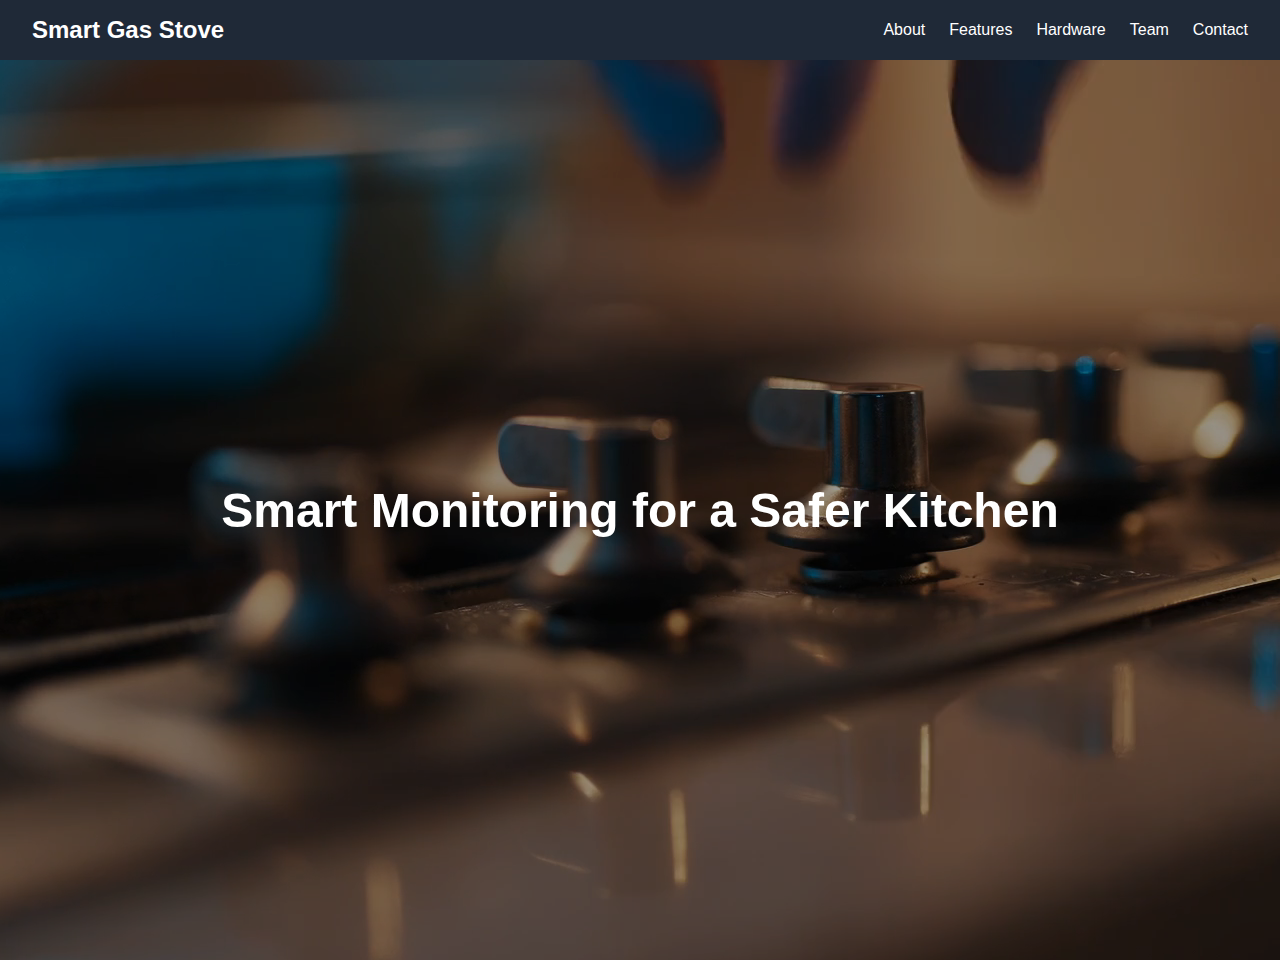
<file: demo.html>
<!DOCTYPE html>
<html lang="en">
<head>
  <meta charset="UTF-8" />
  <meta name="viewport" content="width=device-width, initial-scale=1.0"/>
  <title>Smart Gas Stove</title>
  <style>
    * {
      margin: 0;
      padding: 0;
      box-sizing: border-box;
    }

    body, html {
      height: 100%;
      font-family: Arial, sans-serif;
    }

    /* Navbar */
    nav {
      background-color: #1f2937;
      color: white;
      padding: 1rem 2rem;
      display: flex;
      justify-content: space-between;
      align-items: center;
      position: relative;
      z-index: 2;
    }

    .logo {
      font-size: 1.5rem;
      font-weight: bold;
    }

    .menu-toggle {
      font-size: 1.5rem;
      display: none;
      cursor: pointer;
    }

    ul.nav-links {
      list-style: none;
      display: flex;
      gap: 1.5rem;
    }

    ul.nav-links li a {
      color: white;
      text-decoration: none;
      transition: 0.3s;
    }

    ul.nav-links li a:hover {
      color: #3b82f6;
    }

    @media (max-width: 768px) {
      .menu-toggle {
        display: block;
      }

      ul.nav-links {
        flex-direction: column;
        position: absolute;
        top: 60px;
        left: 0;
        background-color: #1f2937;
        width: 100%;
        padding: 1rem 2rem;
        display: none;
      }

      ul.nav-links.active {
        display: flex;
      }
    }

    /* Video Section */
    .video-section {
      position: relative;
      width: 100%;
      height: 100vh;
      overflow: hidden;
    }

    .video-section video {
      position: absolute;
      top: 50%;
      left: 50%;
      min-width: 100%;
      min-height: 100%;
      width: auto;
      height: auto;
      z-index: 1;
      transform: translate(-50%, -50%);
      object-fit: cover;
    }

    .video-overlay {
      position: absolute;
      top: 0;
      left: 0;
      width: 100%;
      height: 100%;
      background-color: rgba(0, 0, 0, 0.4); /* dark overlay */
      z-index: 2;
      display: flex;
      justify-content: center;
      align-items: center;
      text-align: center;
      color: white;
      padding: 2rem;
    }

    .video-overlay h1 {
      font-size: 3rem;
      max-width: 90%;
    }

    @media (max-width: 600px) {
      .video-overlay h1 {
        font-size: 2rem;
      }
    }
  </style>
</head>
<body>

  <!-- Navbar -->
  <nav>
    <div class="logo">Smart Gas Stove</div>
    <div class="menu-toggle" onclick="toggleMenu()">&#9776;</div>
    <ul class="nav-links" id="navMenu">
      <li><a href="#about">About</a></li>
      <li><a href="#features">Features</a></li>
      <li><a href="#hardware">Hardware</a></li>
      <li><a href="#team">Team</a></li>
      <li><a href="#contact">Contact</a></li>
    </ul>
  </nav>

  <!-- Video Background Section -->
  <section class="video-section">
    <video autoplay muted loop>
      <source src="../assets/bd_video.mp4" type="video/mp4" />
      Your browser does not support the video tag.
    </video>
    <div class="video-overlay">
      <h1>Smart Monitoring for a Safer Kitchen</h1>
    </div>
  </section>

  <script>
    function toggleMenu() {
      const menu = document.getElementById('navMenu');
      menu.classList.toggle('active');
    }
  </script>

</body>
</html>
</file>
